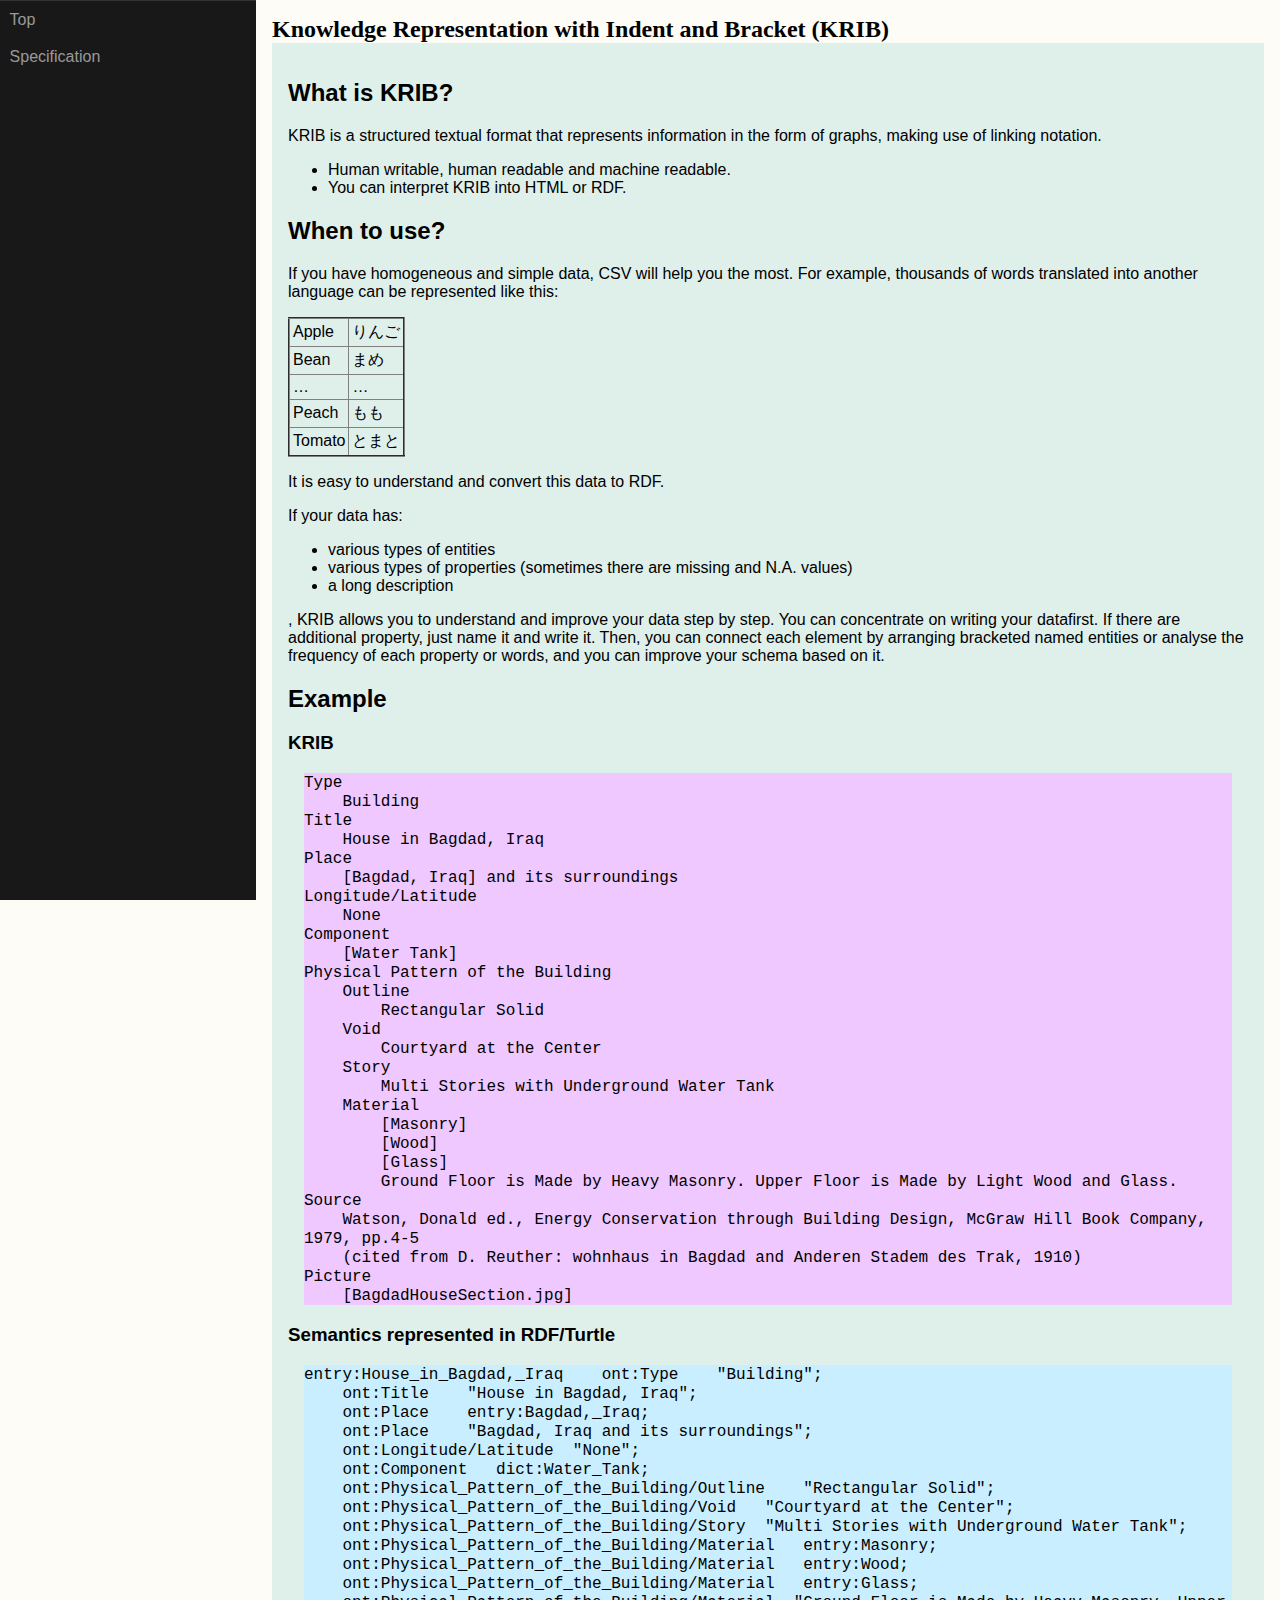
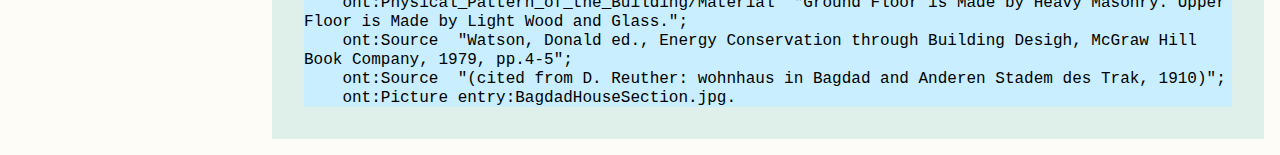
<file: docs/index.html>
<!doctype html>
<html lang="en">
<head>
    <meta charset="utf-8">
    <meta name="viewport" content="width=device-width, initial-scale=1.0">
    <meta name="description" content="Pure.css Web Components Menu Example">
    <title>Knowledge Representation with Indent and Bracket</title>
    <link rel="stylesheet" href="./css/pure-min.css" />
    <link rel="stylesheet" href="./css/side-menu.css" />
    <link rel="stylesheet" href="./css/customize.css" />
    <script src="https://www.promisejs.org/polyfills/promise-7.0.4.min.js"></script>
    <script src="js/menu.js"></script>
</head>
<body>
<style>
code{
 white-space:pre-wrap;
}
.krib{background-color:#EEC8FF; margin:1em;}
.turtle{background-color:#C8EEFF; margin:1em;}
table td{padding:3px;}
</style>

<div id="layout">
<header>
<nav id="brand"></nav>

<!-- Menu toggle -->
<a href="#menu" id="menuLink" class="menu-link">
  <!-- Hamburger icon -->
  <span></span>
</a>

<nav id="menu">
  <div class="pure-menu custom-restricted-width">
    <ul id="menuList" class="pure-menu-list"></ul>
  </div>
</nav>
</header>

<div id="main">

<h2>What is KRIB?</h2>

<p>KRIB is a structured textual format that represents information in the form of graphs, making use of linking notation.</p>

<ul>
<li>Human writable, human readable and machine readable.</li>
<li>You can interpret KRIB into HTML or RDF.</li>
</ul>

<h2>When to use?</h2>

<p>If you have homogeneous and simple data, CSV will help you the most. For example, thousands of words translated into another language can be represented like this:</p>

<table border="2">
<tr><td>Apple</td><td>りんご</td></tr>
<tr><td>Bean</td><td>まめ</td></tr>
<tr><td>…</td><td>…</td></tr>
<tr><td>Peach</td><td>もも</td></tr>
<tr><td>Tomato</td><td>とまと</td></tr>
</table>

<p>It is easy to understand and convert this data to RDF.</p>

<p>If your data has:</p>

<ul>
<li>various types of entities</li>
<li>various types of properties (sometimes there are missing and N.A. values)</li>
<li>a long description</li>
</ul>

<p>, KRIB allows you to understand and improve your data step by step. You can concentrate on writing your datafirst. If there are additional property, just name it and write it. Then, you can connect each element by arranging bracketed named entities or analyse the frequency of each property or words, and you can improve your schema based on it.</p>

<h2>Example</h2>

<h3>KRIB</h3>

<div class="krib">
<code>Type
    Building
Title
    House in Bagdad, Iraq
Place
    [Bagdad, Iraq] and its surroundings
Longitude/Latitude
    None
Component
    [Water Tank]
Physical Pattern of the Building
    Outline
        Rectangular Solid
    Void
        Courtyard at the Center
    Story
        Multi Stories with Underground Water Tank
    Material
        [Masonry]
        [Wood]
        [Glass]
        Ground Floor is Made by Heavy Masonry. Upper Floor is Made by Light Wood and Glass.
Source
    Watson, Donald ed., Energy Conservation through Building Design, McGraw Hill Book Company, 1979, pp.4-5
    (cited from D. Reuther: wohnhaus in Bagdad and Anderen Stadem des Trak, 1910)
Picture
    [BagdadHouseSection.jpg]</code>
</div>

<h3>Semantics represented in RDF/Turtle</h3>

<div class="turtle">
<code>entry:House_in_Bagdad,_Iraq    ont:Type    "Building";
    ont:Title    "House in Bagdad, Iraq";
    ont:Place    entry:Bagdad,_Iraq;
    ont:Place    "Bagdad, Iraq and its surroundings";
    ont:Longitude/Latitude  "None";
    ont:Component   dict:Water_Tank;
    ont:Physical_Pattern_of_the_Building/Outline    "Rectangular Solid";
    ont:Physical_Pattern_of_the_Building/Void   "Courtyard at the Center";
    ont:Physical_Pattern_of_the_Building/Story  "Multi Stories with Underground Water Tank";
    ont:Physical_Pattern_of_the_Building/Material   entry:Masonry;
    ont:Physical_Pattern_of_the_Building/Material   entry:Wood;
    ont:Physical_Pattern_of_the_Building/Material   entry:Glass;
    ont:Physical_Pattern_of_the_Building/Material  "Ground Floor is Made by Heavy Masonry. Upper Floor is Made by Light Wood and Glass.";
    ont:Source  "Watson, Donald ed., Energy Conservation through Building Desigh, McGraw Hill Book Company, 1979, pp.4-5";
    ont:Source  "(cited from D. Reuther: wohnhaus in Bagdad and Anderen Stadem des Trak, 1910)";
    ont:Picture entry:BagdadHouseSection.jpg.</code>
</div>

</div>

</div>

</body>
</html>
</file>
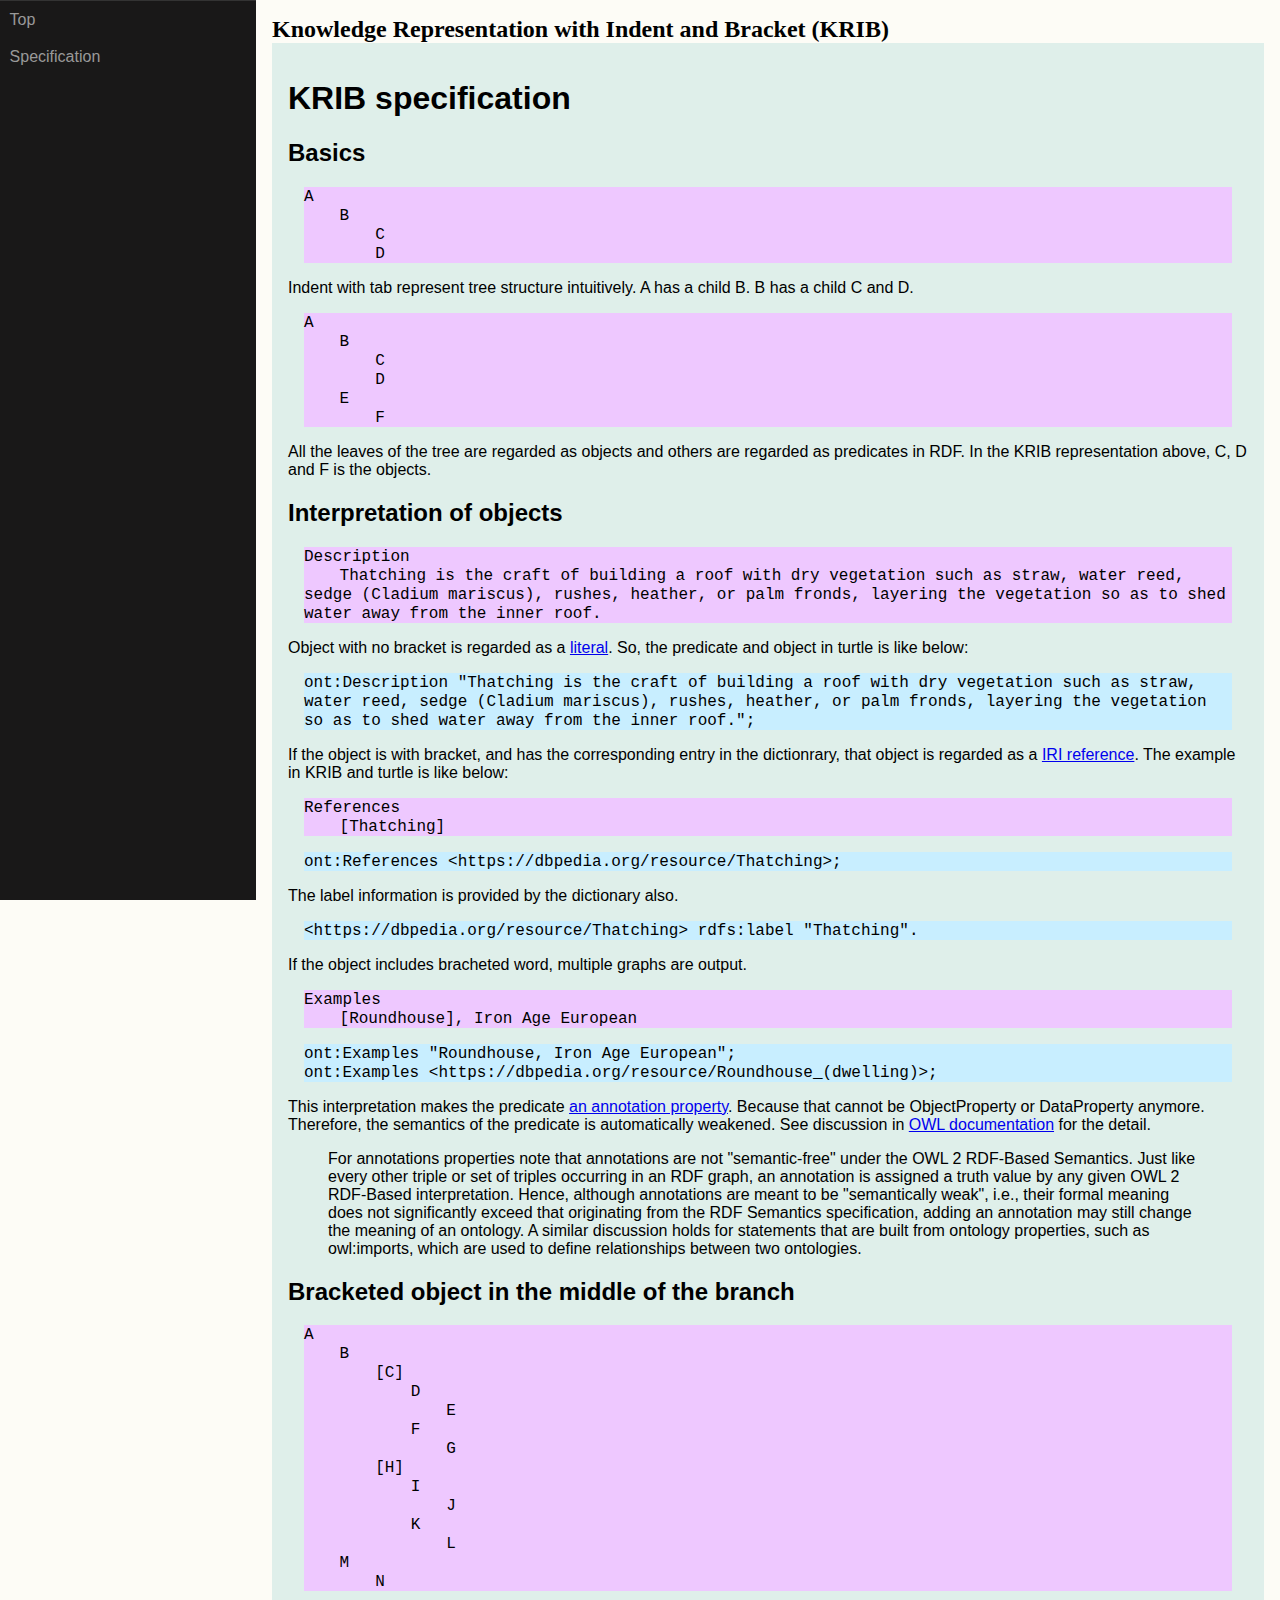
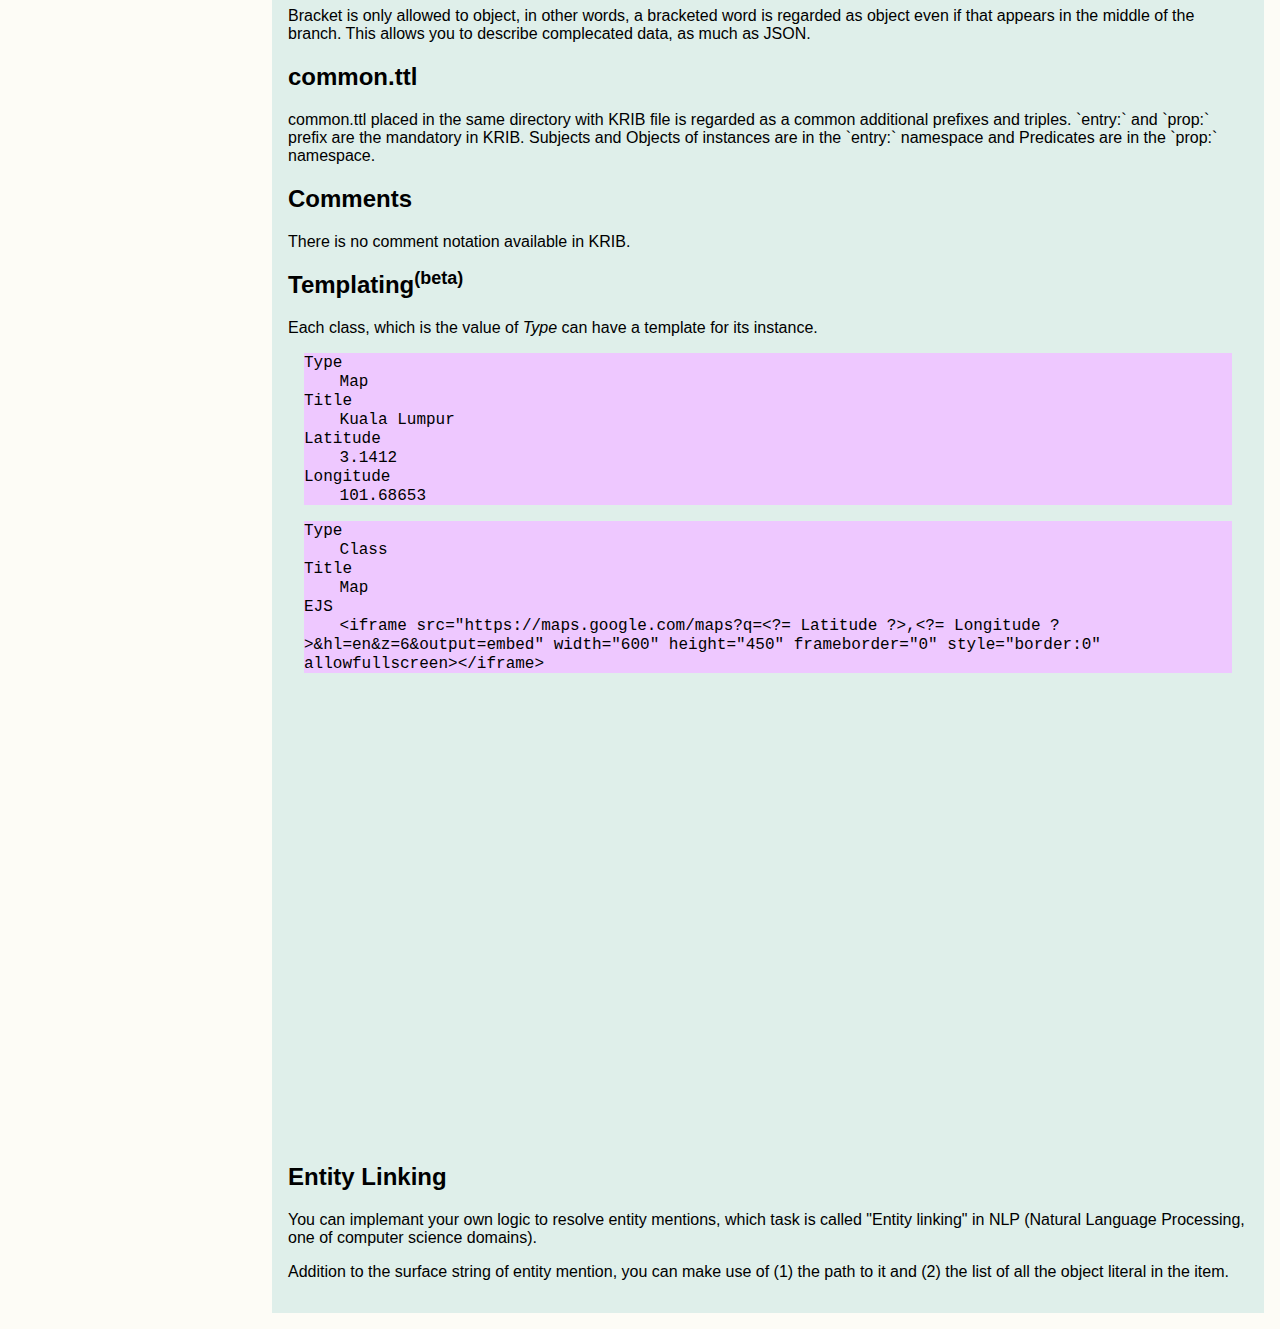
<file: docs/spec.html>
<!doctype html>
<html lang="en">
<head>
    <meta charset="utf-8">
    <meta name="viewport" content="width=device-width, initial-scale=1.0">
    <meta name="description" content="Pure.css Web Components Menu Example">
    <title>KRIB specification</title>
    <link rel="stylesheet" href="./css/pure-min.css" />
    <link rel="stylesheet" href="./css/side-menu.css" />
    <link rel="stylesheet" href="./css/customize.css" />
    <script src="https://www.promisejs.org/polyfills/promise-7.0.4.min.js"></script>
    <script src="js/menu.js"></script>
</head>
<body>
<style>
code{
 white-space:pre-wrap;
}
.krib{background-color:#EEC8FF; margin:1em;}
.turtle{background-color:#C8EEFF; margin:1em;}
</style>

<div id="layout">
<header>
<nav id="brand"></nav>

<!-- Menu toggle -->
<a href="#menu" id="menuLink" class="menu-link">
  <!-- Hamburger icon -->
  <span></span>
</a>

<nav id="menu">
  <div class="pure-menu custom-restricted-width">
    <ul id="menuList" class="pure-menu-list"></ul>
  </div>
</nav>
</header>

<div id="main">
<h1>KRIB specification</h1>

<h2>Basics</h2>

<div class="krib">
<code>A
	B
		C
		D</code>
</div>

<p>Indent with tab represent tree structure intuitively. A has a child B. B has a child C and D.</p>

<div class="krib">
<code>A
	B
		C
		D
	E
		F</code>
</div>

<p>All the leaves of the tree are regarded as objects and others are regarded as predicates in RDF. In the KRIB representation above, C, D and F is the objects.</p>

<h2>Interpretation of objects</h2>

<div class="krib">
<code>Description
	Thatching is the craft of building a roof with dry vegetation such as straw, water reed, sedge (Cladium mariscus), rushes, heather, or palm fronds, layering the vegetation so as to shed water away from the inner roof.</code>
</div>

<p>Object with no bracket is regarded as a <a href="https://www.w3.org/TR/rdf11-concepts/#dfn-literal">literal</a>. So, the predicate and object in turtle is like below:</p>

<div class="turtle">
<code>ont:Description "Thatching is the craft of building a roof with dry vegetation such as straw, water reed, sedge (Cladium mariscus), rushes, heather, or palm fronds, layering the vegetation so as to shed water away from the inner roof.";</code>
</div>

<p>If the object is with bracket, and has the corresponding entry in the dictionrary, that object is regarded as a <a href="https://www.w3.org/TR/rdf11-concepts/#dfn-iri">IRI reference</a>. The example in KRIB and turtle is like below:</p>

<div class="krib">
<code>References
	[Thatching]</code>
</div>

<div class="turtle">
<code>ont:References &lt;https://dbpedia.org/resource/Thatching&gt;;</code>
</div>

<p>The label information is provided by the dictionary also.</p>

<div class="turtle">
<code>&lt;https://dbpedia.org/resource/Thatching&gt; rdfs:label "Thatching".</code>
</div>

<p>If the object includes bracheted word, multiple graphs are output.</p>

<div class="krib">
<code>Examples
	[Roundhouse], Iron Age European</code>
</div>

<div class="turtle">
<code>ont:Examples "Roundhouse, Iron Age European";
ont:Examples &lt;https://dbpedia.org/resource/Roundhouse_(dwelling)&gt;;</code>
</div>

<p>This interpretation makes the predicate <a href="https://www.w3.org/TR/owl2-syntax/#Annotation_Properties">an annotation property</a>. Because that cannot be ObjectProperty or DataProperty anymore. Therefore, the semantics of the predicate is automatically weakened. See discussion in <a href="https://www.w3.org/TR/2012/REC-owl2-syntax-20121211/">OWL documentation</a> for the detail.</p>

<blockquote>
For annotations properties note that annotations are not "semantic-free" under the OWL 2 RDF-Based Semantics. Just like every other triple or set of triples occurring in an RDF graph, an annotation is assigned a truth value by any given OWL 2 RDF-Based interpretation. Hence, although annotations are meant to be "semantically weak", i.e., their formal meaning does not significantly exceed that originating from the RDF Semantics specification, adding an annotation may still change the meaning of an ontology. A similar discussion holds for statements that are built from ontology properties, such as owl:imports, which are used to define relationships between two ontologies.
</blockquote>

<h2>Bracketed object in the middle of the branch</h2>

<div class="krib">
<code>A
	B
		[C]
			D
				E
			F
				G
		[H]
			I
				J
			K
				L
	M
		N</code>
</div>

<p>Bracket is only allowed to object, in other words, a bracketed word is regarded as object even if that appears in the middle of the branch. This allows you to describe complecated data, as much as JSON.</p>

<h2>common.ttl</h2>

common.ttl placed in the same directory with KRIB file is regarded as a common additional prefixes and triples. `entry:` and `prop:` prefix are the mandatory in KRIB. Subjects and Objects of instances are in the `entry:` namespace and Predicates are in the `prop:` namespace.

<h2>Comments</h2>

There is no comment notation available in KRIB.

<h2>Templating<sup>(beta)</sup></h2>

Each class, which is the value of <em>Type</em> can have a template for its instance.

<div class="krib">
<code>Type
	Map
Title
	Kuala Lumpur
Latitude
	3.1412
Longitude
	101.68653</code>
</div>

<div class="krib">
<code>Type
	Class
Title
	Map
EJS
	&lt;iframe src="https://maps.google.com/maps?q=&lt;?= Latitude ?&gt;,&lt;?= Longitude ?&gt;&hl=en&z=6&amp;output=embed" width="600" height="450" frameborder="0" style="border:0" allowfullscreen&gt;&lt;/iframe&gt;</code>
</div>

<iframe src="https://maps.google.com/maps?q=3.1412,101.68653&hl=en&z=6&output=embed" width="600" height="450" frameborder="0" style="border:0" allowfullscreen></iframe>

<h2>Entity Linking</h2>

<p>You can implemant your own logic to resolve entity mentions, which task is called "Entity linking" in NLP (Natural Language Processing, one of computer science domains).</p>

<p>Addition to the surface string of entity mention, you can make use of (1) the path to it and (2) the list of all the object literal in the item.</p>

</div>

</div>

</body>
</html>
</file>
<file: docs/css/side-menu.css>
/* 
this css is copied from https://purecss.io/combo/1.18.13?/css/layouts/side-menu.css
Copyright 2013 Yahoo!
Licensed under the BSD License.
https://github.com/yahoo/pure/blob/master/LICENSE.md
*/

.pure-img-responsive {
    max-width: 100%;
    height: auto;
}

/*
Add transition to containers so they can push in and out.
*/
#layout,
#menu,
.menu-link {
    -webkit-transition: all 0.2s ease-out;
    -moz-transition: all 0.2s ease-out;
    -ms-transition: all 0.2s ease-out;
    -o-transition: all 0.2s ease-out;
    transition: all 0.2s ease-out;
}

/*
This is the parent `<div>` that contains the menu and the content area.
*/
#layout {
    position: relative;
    left: 0;
    padding-left: 0;
}
    #layout.active #menu {
        left: 16em;
        width: 16em;
    }

    #layout.active .menu-link {
        left: 16em;
    }
/*
The content `<div>` is where all your content goes.
*/
.content {
    margin: 0 auto;
    padding: 0 2em;
    max-width: 800px;
    margin-bottom: 50px;
    line-height: 1.6em;
}

.header {
     margin: 0;
     color: #333;
     text-align: center;
     padding: 2.5em 2em 0;
     border-bottom: 1px solid #eee;
 }
    .header h1 {
        margin: 0.2em 0;
        font-size: 3em;
        font-weight: 300;
    }
     .header h2 {
        font-weight: 300;
        color: #ccc;
        padding: 0;
        margin-top: 0;
    }

.content-subhead {
    margin: 50px 0 20px 0;
    font-weight: 300;
    color: #888;
}



/*
The `#menu` `<div>` is the parent `<div>` that contains the `.pure-menu` that
appears on the left side of the page.
*/

#menu {
    margin-left: -16em; /* "#menu" width */
    width: 16em;
    position: fixed;
    top: 0;
    left: 0;
    bottom: 0;
    z-index: 1000; /* so the menu or its navicon stays above all content */
    background: #191818;
    overflow-y: auto;
    -webkit-overflow-scrolling: touch;
}
    /*
    All anchors inside the menu should be styled like this.
    */
    #menu a {
        color: #999;
        border: none;
        padding: 0.6em 0 0.6em 0.6em;
    }

    /*
    Remove all background/borders, since we are applying them to #menu.
    */
     #menu .pure-menu,
     #menu .pure-menu ul {
        border: none;
        background: transparent;
    }

    /*
    Add that light border to separate items into groups.
    */
    #menu .pure-menu ul,
    #menu .pure-menu .menu-item-divided {
        border-top: 1px solid #333;
    }
        /*
        Change color of the anchor links on hover/focus.
        */
        #menu .pure-menu li a:hover,
        #menu .pure-menu li a:focus {
            background: #333;
        }

    /*
    This styles the selected menu item `<li>`.
    */
    #menu .pure-menu-selected,
    #menu .pure-menu-heading {
        background: #1f8dd6;
    }
        /*
        This styles a link within a selected menu item `<li>`.
        */
        #menu .pure-menu-selected a {
            color: #fff;
        }

    /*
    This styles the menu heading.
    */
    #menu .pure-menu-heading {
        font-size: 110%;
        color: #fff;
        margin: 0;
    }

/* -- Dynamic Button For Responsive Menu -------------------------------------*/

/*
The button to open/close the Menu is custom-made and not part of Pure. Here's
how it works:
*/

/*
`.menu-link` represents the responsive menu toggle that shows/hides on
small screens.
*/
.menu-link {
    position: fixed;
    display: block; /* show this only on small screens */
    top: 0;
    left: 0; /* "#menu width" */
    background: #000;
    background: rgba(0,0,0,0.7);
    font-size: 10px; /* change this value to increase/decrease button size */
    z-index: 10;
    width: 2em;
    height: auto;
    padding: 2.1em 1.6em;
}

    .menu-link:hover,
    .menu-link:focus {
        background: #000;
    }

    .menu-link span {
        position: relative;
        display: block;
    }

    .menu-link span,
    .menu-link span:before,
    .menu-link span:after {
        background-color: #fff;
        width: 100%;
        height: 0.2em;
    }

        .menu-link span:before,
        .menu-link span:after {
            position: absolute;
            margin-top: -0.6em;
            content: " ";
        }

        .menu-link span:after {
            margin-top: 0.6em;
        }


/* -- Responsive Styles (Media Queries) ------------------------------------- */

/*
Hides the menu at `48em`, but modify this based on your app's needs.
*/
@media (min-width: 48em) {

    .header,
    .content {
        padding-left: 2em;
        padding-right: 2em;
    }

    #layout {
        padding-left: 16em; /* left col width "#menu" */
        left: 0;
    }
    #menu {
        left: 16em;
    }

    .menu-link {
        position: fixed;
        left: 16em;
        display: none;
    }

    #layout.active .menu-link {
        left: 16em;
    }
}

@media (max-width: 48em) {
    /* Only apply this when the window is small. Otherwise, the following
    case results in extra padding on the left:
        * Make the window small.
        * Tap the menu to trigger the active state.
        * Make the window large again.
    */
    #layout.active {
        position: relative;
        left: 16em;
    }
}
</file>
<file: docs/css/customize.css>
#main{
	padding:1em;
	background:#DFEFEA;
}
body{
	margin:1em;
	background:#FDFCF6;
}
#brand{
  font-family:serif;
  font-size:x-large;
  font-weight:bold;
}
</file>
